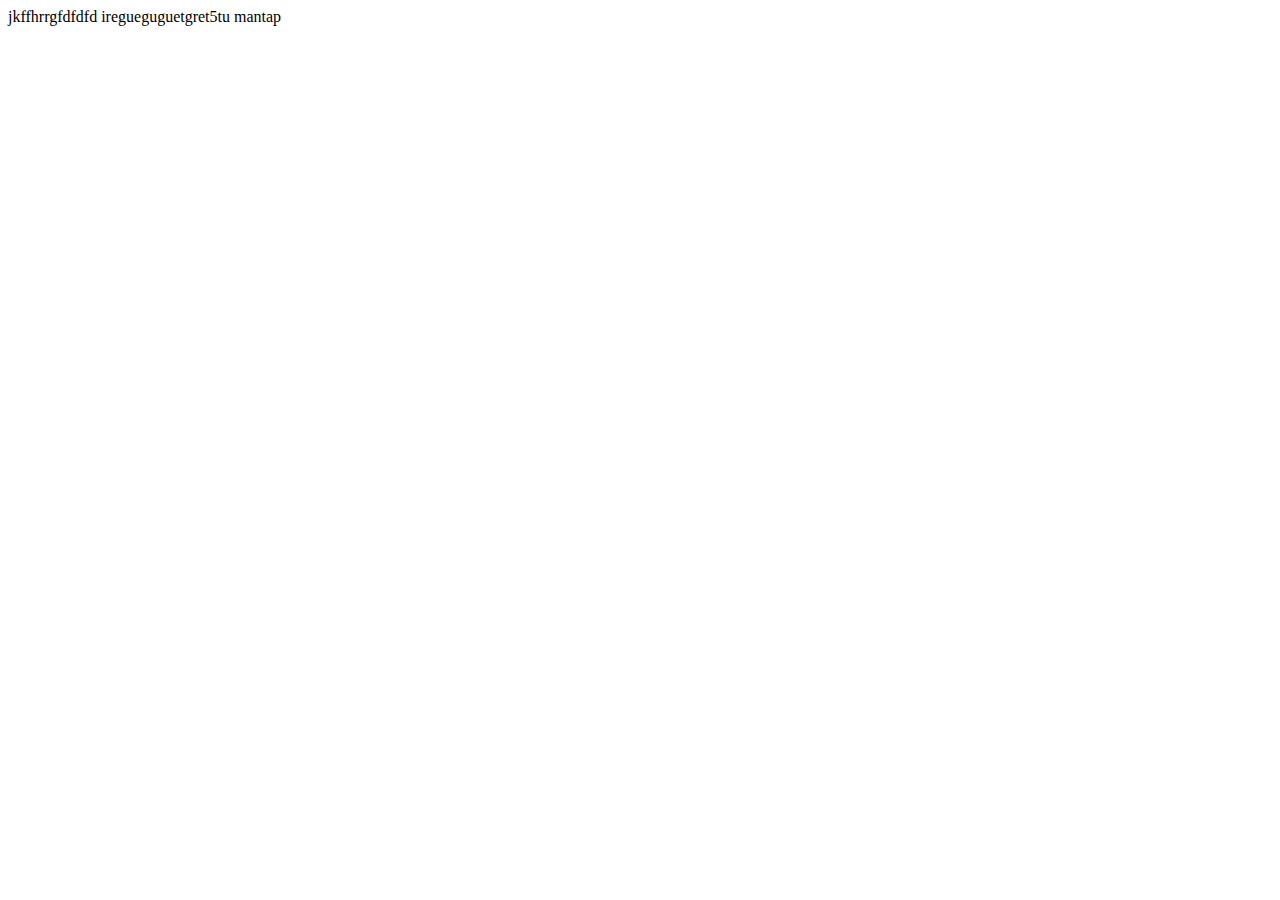
<file: index.html>
<!DOCTYPE html>
<html lang="en">
<head>
    <meta charset="UTF-8">
    <meta name="viewport" content="width=device-width, initial-scale=1.0">
    <title>Document</title>
</head>
<body>
    jkffhrrgfdfdfd
    iregueguguetgret5tu
    mantap
</body>
</html>
</file>
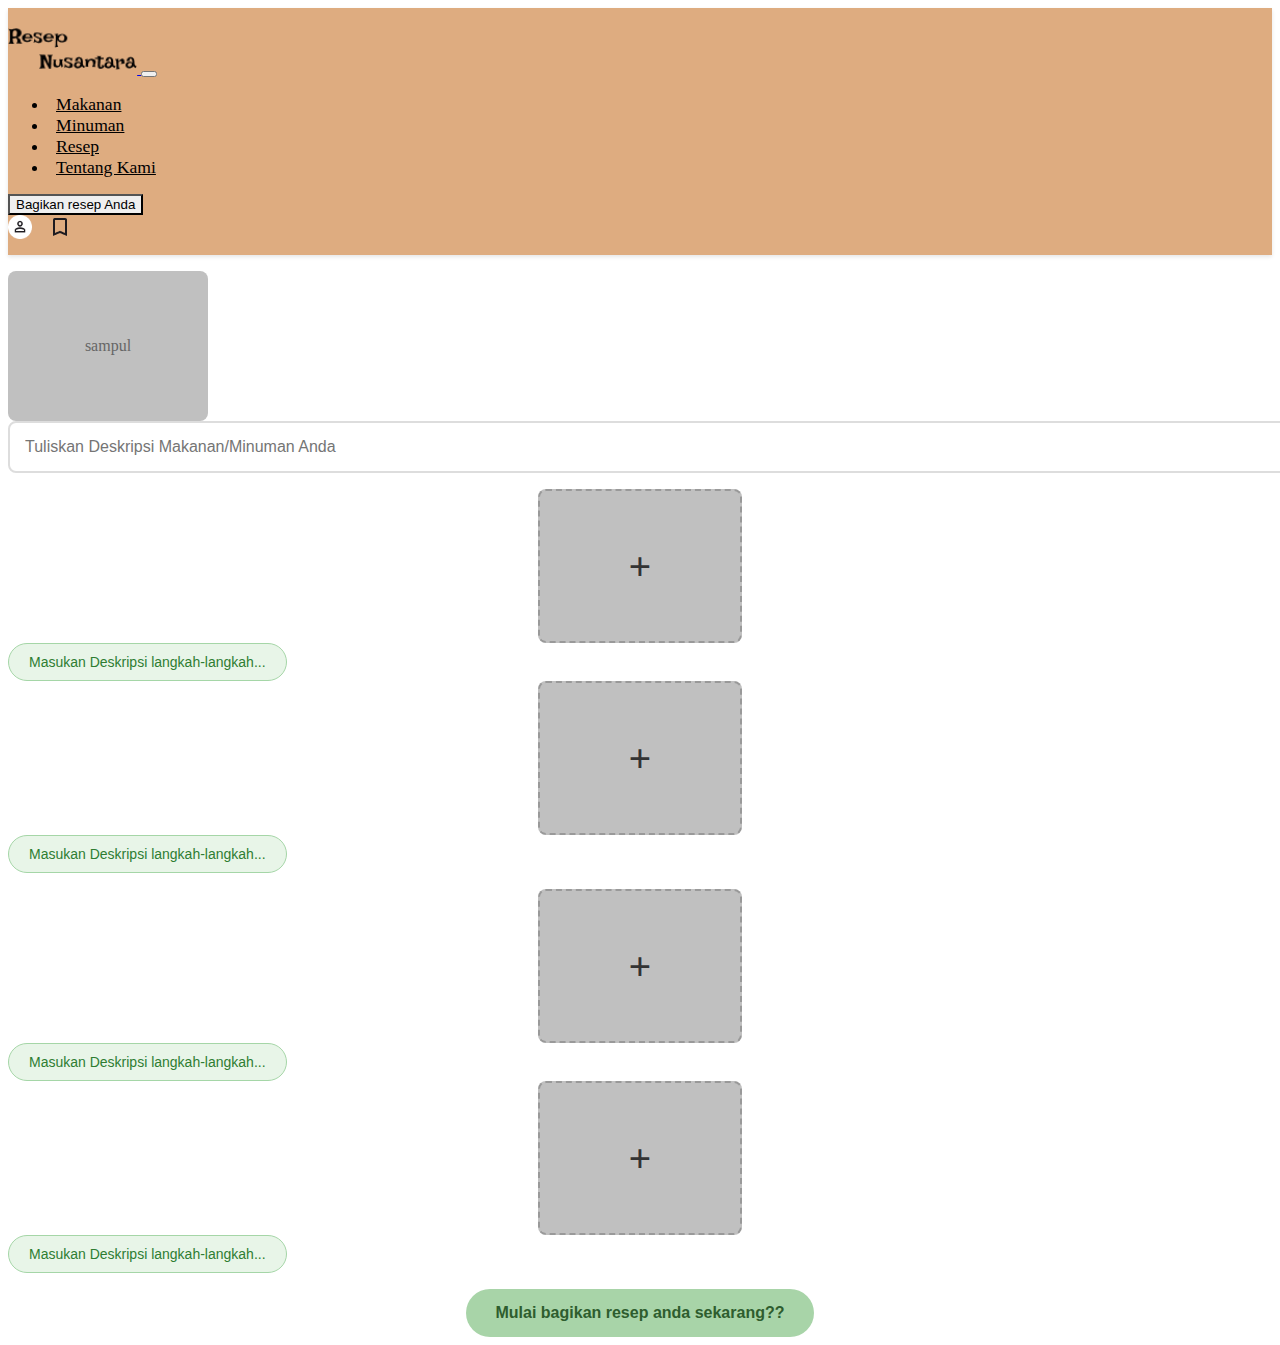
<file: bagiResep.html>
<!DOCTYPE html>
<html lang="en">
<head>
    <meta charset="UTF-8">
    <meta name="viewport" content="width=device-width, initial-scale=1.0">
    <title>Document</title>
    <link rel="stylesheet" href="style.css">
    <link href="https://cdn.jsdelivr.net/npm/bootstrap@5.3.8/dist/css/bootstrap.min.css" rel="stylesheet" integrity="sha384-sRIl4kxILFvY47J16cr9ZwB07vP4J8+LH7qKQnuqkuIAvNWLzeN8tE5YBujZqJLB" crossorigin="anonymous">
</head>
<body>
    <nav class="navbar navbar-expand-lg custom-navbar">
        <div class="container">
            
            <a class="navbar-brand" href="#">
                <img src="img.home/Group 2.png" alt="Recipe Logo">
            </a>
            
            <button class="navbar-toggler" type="button" data-bs-toggle="collapse" data-bs-target="#navbarContent" aria-controls="navbarContent" aria-expanded="false" aria-label="Toggle navigation">
                <span class="navbar-toggler-icon"></span>
            </button>
            
            <div class="collapse navbar-collapse" id="navbarContent">
                <ul class="navbar-nav me-auto mb-2 mb-lg-0">
                    <li class="nav-item">
                        <a class="nav-link" href="#" >Makanan</a>
                    </li>
                    <li class="nav-item">
                        <a class="nav-link" href="resep.html">Minuman</a>
                    </li>
                    <li class="nav-item">
                        <a class="nav-link" href="#">Resep</a>
                    </li>
                    <li class="nav-item">
                        <a class="nav-link" href="#">Tentang Kami</a>
                    </li>
                </ul>
                
                <div class="d-flex align-items-center flex-column flex-lg-row gap-3">
                    
                    <button type="button" class="btn btn-outline-dark btn-share" >
                        Bagikan resep Anda
                    </button>
                    
                    <div class="navbar-icons">
                        <img src="img.home/Group 27.png" alt="Notifications">
                        <img src="img.home/bookmark.png" alt="Bookmarks">
                    </div>
                </div>
            </div>
        </div>
    </nav>

    <!-- <div class="ft">
        <a>+</a>
    </div>

    <div class="gallery">
        <p>
        <textarea name="comment" rows="5" cols="40">1.<br>2.<br>3.<br>4.<br>5.</textarea>
        </p>
    
<div class="gallery-item">
    <a target="_blank" href="img_5terre.jpg"> 
        <img src="img.home/Rectangle 4.png" alt="Cinque Terre" width="600" height="400">
    </a>
</div>
    <div class="gallery-item">
    <a target="_blank" href="img_forest.jpg">
        <img src="img.home/image 6.png" alt="Forest" width="50" height="50">
    </a>
    </div>
    </div> -->

    <div class="container">
        <!-- Header Section -->
         <div class="row" style="margin-top: 1rem;">
            <div class="col-4">
                <div class="sample-image" >
                <span>sampul</span>
            </div>
            </div>

            <div class="col-8">
                 <div class="title-input">
                <input type="text" placeholder="Tuliskan Deskripsi Makanan/Minuman Anda" class="title-field">
            </div>
            </div>
         </div>
        
        <!-- Image Grid Section -->
         <div class="row" style="margin-top: 1rem;">
            <div class="col">
                <div class="image-item">
                    <div class="image-placeholder">
                        <div class="plus-icon">+</div>
                    </div>
                </div>
            </div>
            <div class="col"> 
                <button class="description-btn">Masukan Deskripsi langkah-langkah...</button> 
            </div>

            <div class="col">
                <div class="image-item">
                    <div class="image-placeholder">
                        <div class="plus-icon">+</div>
                    </div>
                </div>
            </div>
            <div class="col"> 
                <button class="description-btn">Masukan Deskripsi langkah-langkah...</button> 
            </div>
         </div>

         <div class="row" style="margin-top: 1rem;">
            <div class="col">
                <div class="image-item">
                    <div class="image-placeholder">
                        <div class="plus-icon">+</div>
                    </div>
                </div>
            </div>
            <div class="col"> 
                <button class="description-btn">Masukan Deskripsi langkah-langkah...</button> 
            </div>

            <div class="col">
                <div class="image-item">
                    <div class="image-placeholder">
                        <div class="plus-icon">+</div>
                    </div>
                </div>
            </div>
            <div class="col"> 
                <button class="description-btn">Masukan Deskripsi langkah-langkah...</button> 
            </div>
         </div>

        <!-- Share Recipe Button -->
        <div class="share-section" style="margin-top: 1rem;">
            <button class="share-btn2">Mulai bagikan resep anda sekarang??</button>
        </div>
    </div>

    <script src="https://cdn.jsdelivr.net/npm/bootstrap@5.3.8/dist/js/bootstrap.bundle.min.js" integrity="sha384-FKyoEForCGlyvwx9Hj09JcYn3nv7wiPVlz7YYwJrWVcXK/BmnVDxM+D2scQbITxI" crossorigin="anonymous"></script>
</body>
</html>
</file>
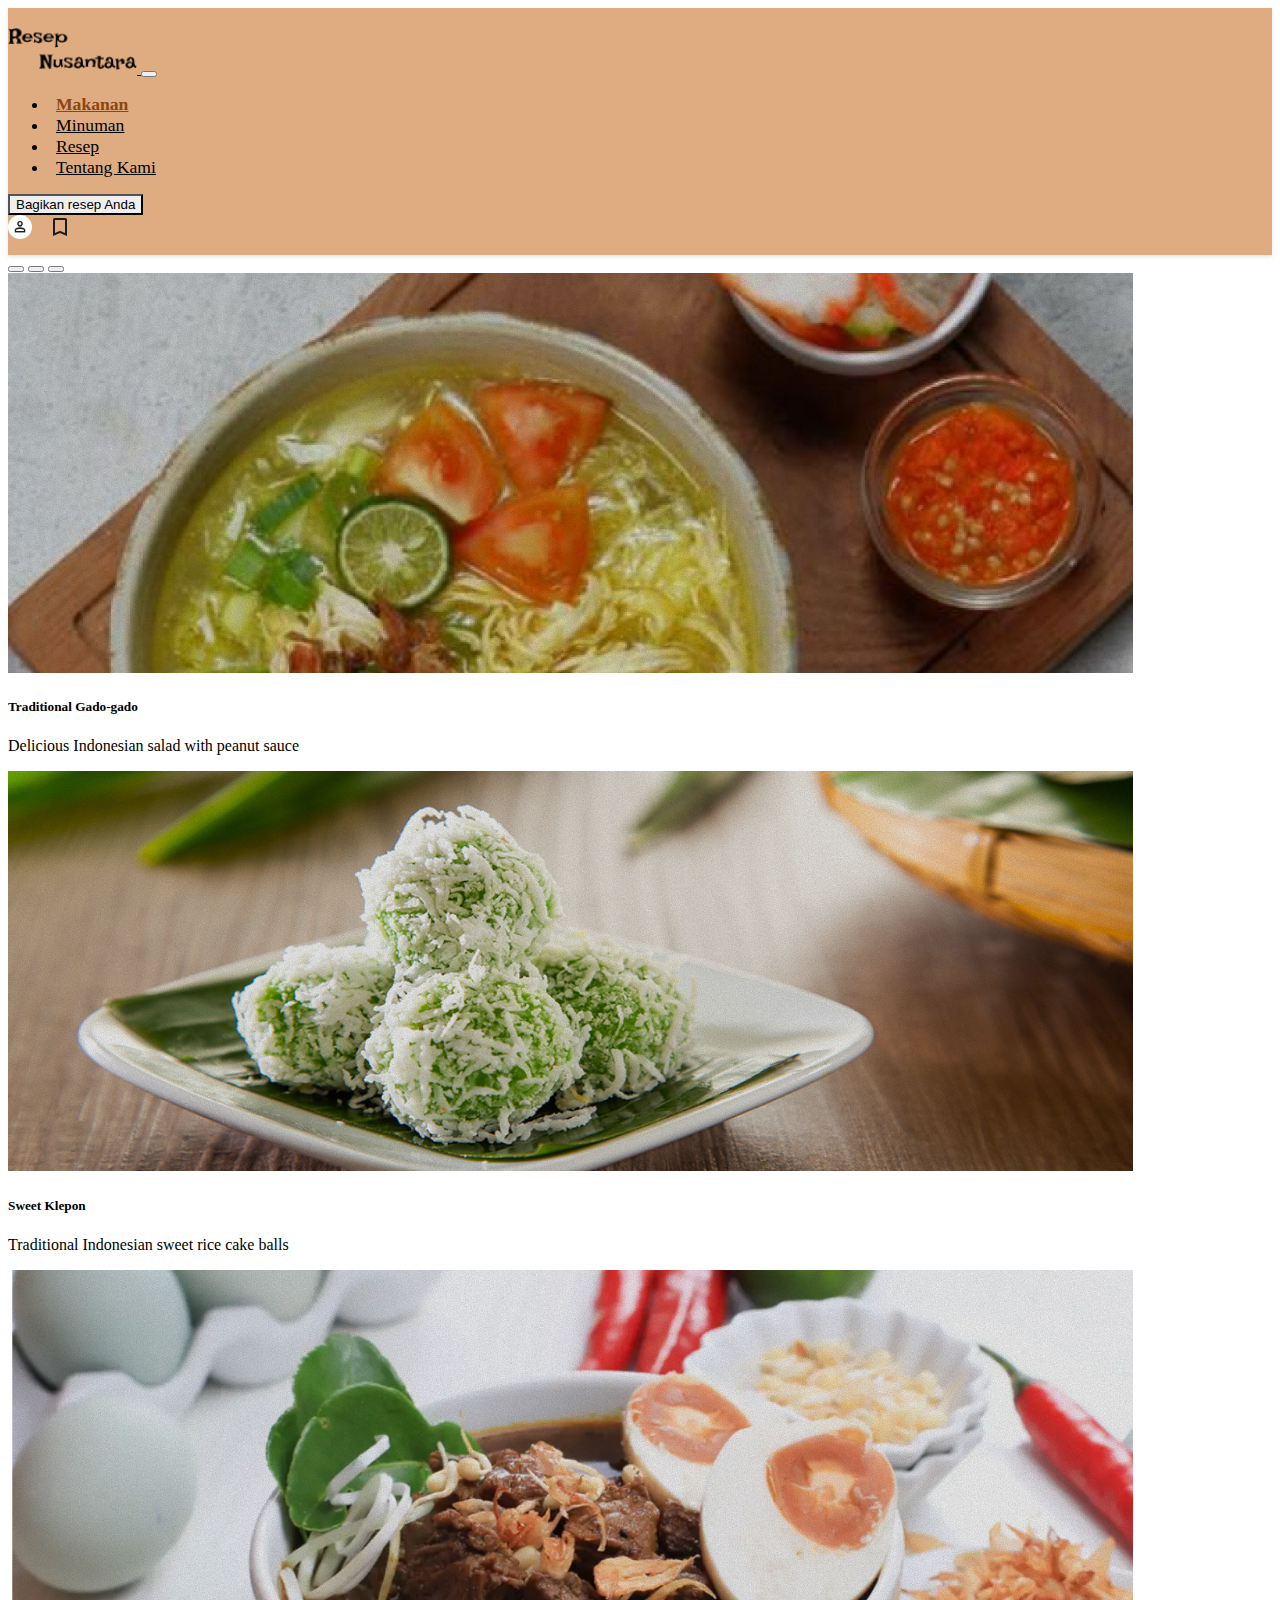
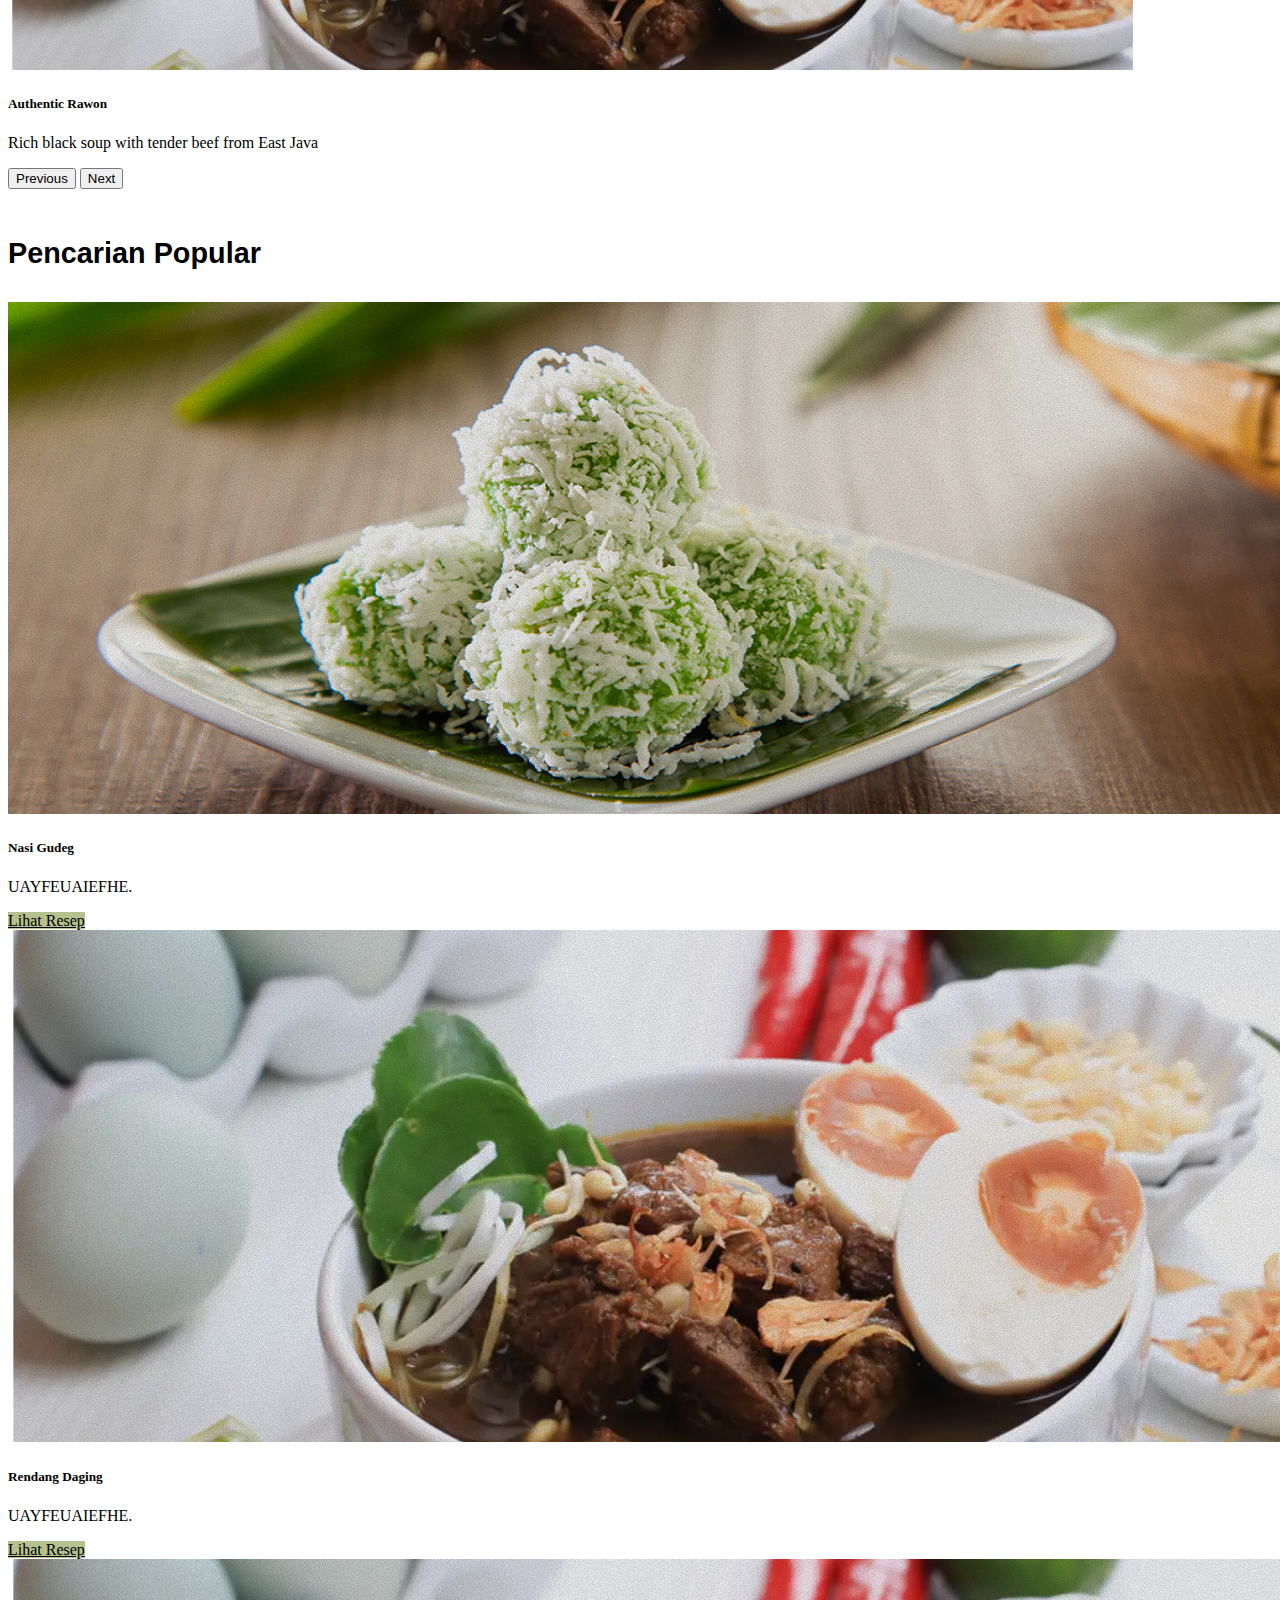
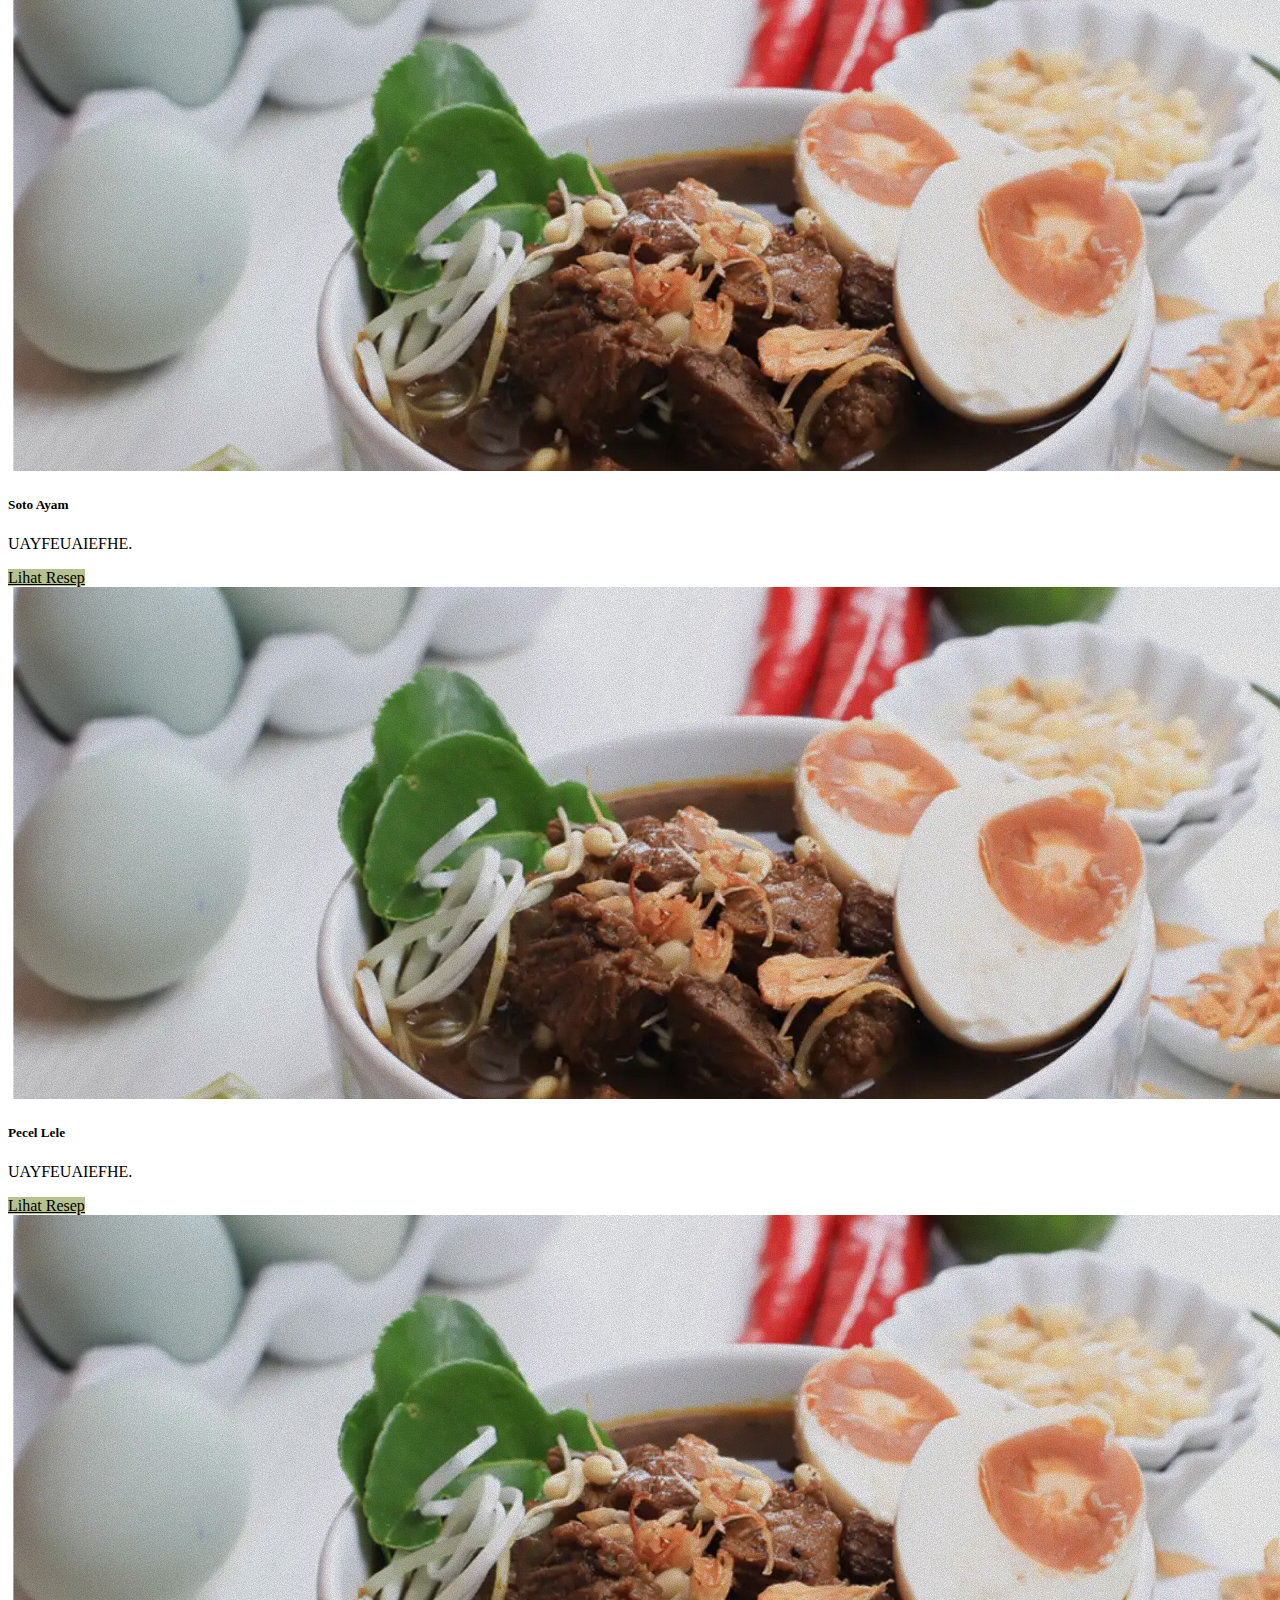
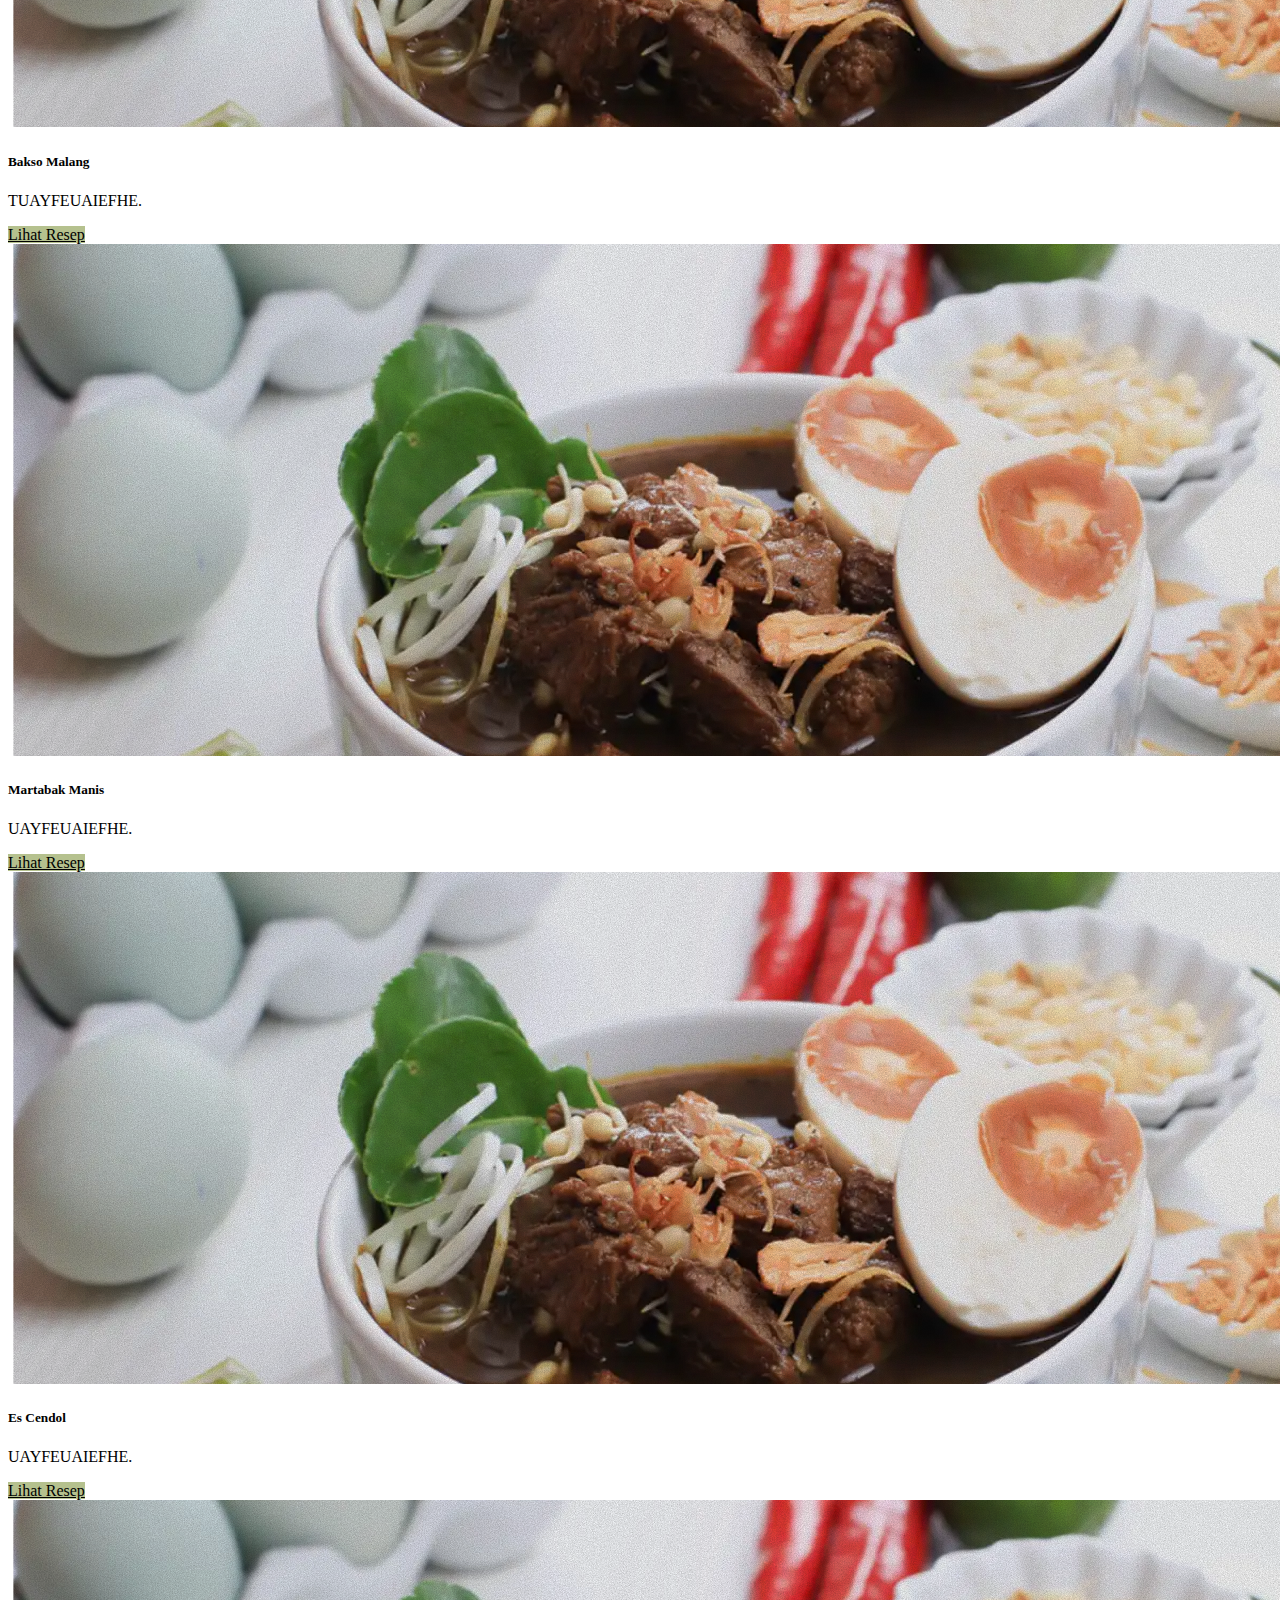
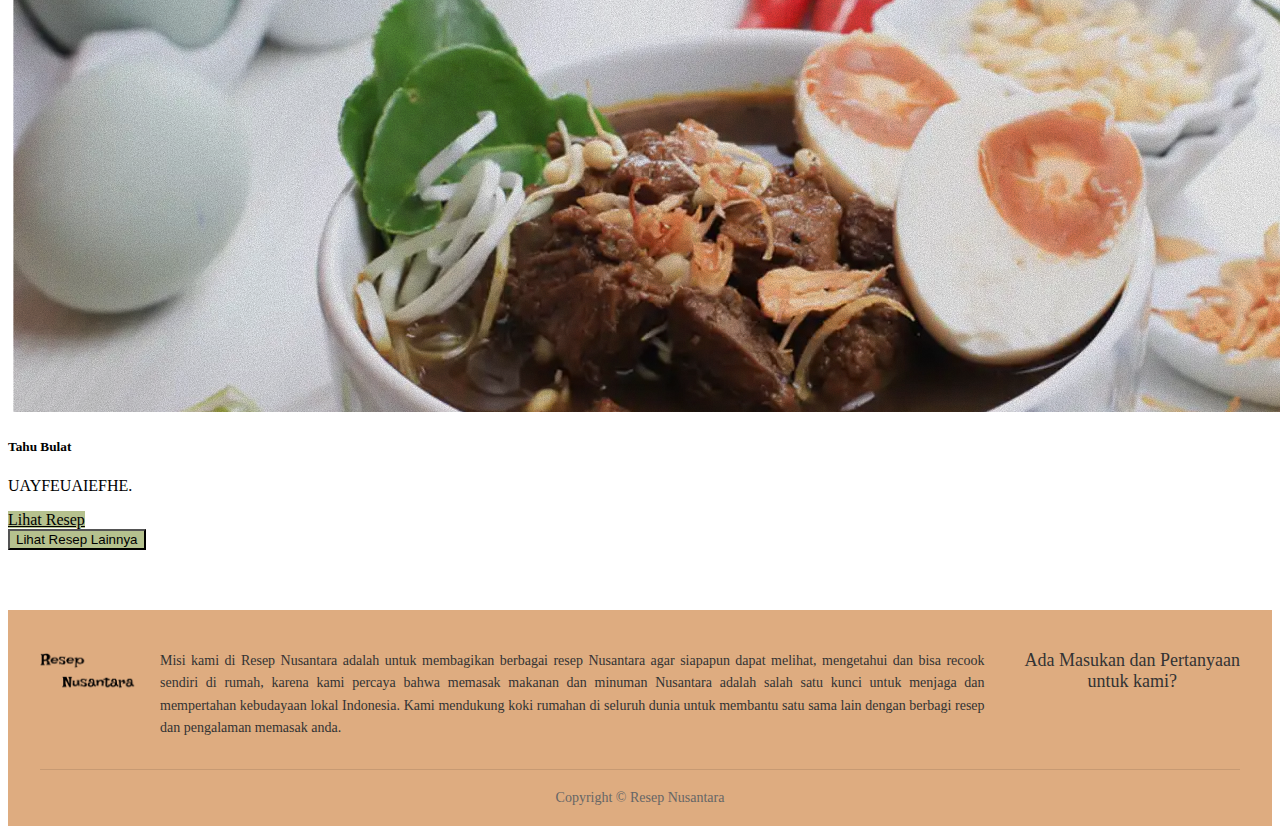
<file: home.html>
<!DOCTYPE html>
<html lang="en">
<head>
    <meta charset="UTF-8">
    <meta name="viewport" content="width=device-width, initial-scale=1.0">
    <title>Document</title>
    <link rel="stylesheet" href="style.css">
    <link href="https://cdn.jsdelivr.net/npm/bootstrap@5.3.8/dist/css/bootstrap.min.css" rel="stylesheet" integrity="sha384-sRIl4kxILFvY47J16cr9ZwB07vP4J8+LH7qKQnuqkuIAvNWLzeN8tE5YBujZqJLB" crossorigin="anonymous">
</head>
<body>

    <nav class="navbar navbar-expand-lg custom-navbar">
        <div class="container">
            
            <a class="navbar-brand" href="#">
                <img src="img.home/Group 2.png" alt="Recipe Logo">
            </a>
            
            <button class="navbar-toggler" type="button" data-bs-toggle="collapse" data-bs-target="#navbarContent" aria-controls="navbarContent" aria-expanded="false" aria-label="Toggle navigation">
                <span class="navbar-toggler-icon"></span>
            </button>
            
            <div class="collapse navbar-collapse" id="navbarContent">
                <ul class="navbar-nav me-auto mb-2 mb-lg-0">
                    <li class="nav-item">
                        <a class="nav-link active" href="#" aria-current="page">Makanan</a>
                    </li>
                    <li class="nav-item">
                        <a class="nav-link" href="resep.html">Minuman</a>
                    </li>
                    <li class="nav-item">
                        <a class="nav-link" href="#">Resep</a>
                    </li>
                    <li class="nav-item">
                        <a class="nav-link" href="#">Tentang Kami</a>
                    </li>
                </ul>
                
                <div class="d-flex align-items-center flex-column flex-lg-row gap-3">
                    
                    <button type="button" class="btn btn-outline-dark btn-share" href="bagiResep.html">
                        Bagikan resep Anda
                    </button>
                    
                    <div class="navbar-icons">
                        <img src="img.home/Group 27.png" alt="Notifications">
                        <img src="img.home/bookmark.png" alt="Bookmarks">
                    </div>
                </div>
            </div>
        </div>
    </nav>

    <div id="recipeCarousel" class="carousel slide" data-bs-ride="carousel">
        <div class="carousel-indicators">
            <button type="button" data-bs-target="#recipeCarousel" data-bs-slide-to="0" class="active" aria-current="true" aria-label="Slide 1"></button>
            <button type="button" data-bs-target="#recipeCarousel" data-bs-slide-to="1" aria-label="Slide 2"></button>
            <button type="button" data-bs-target="#recipeCarousel" data-bs-slide-to="2" aria-label="Slide 3"></button>
        </div>
        <div class="carousel-inner">
            <div class="carousel-item active">
                <img src="img.home/gadoo.png" class="d-block w-100" alt="Gado-gado">
                <div class="carousel-caption d-none d-md-block">
                    <h5>Traditional Gado-gado</h5>
                    <p>Delicious Indonesian salad with peanut sauce</p>
                </div>
            </div>
            <div class="carousel-item">
                <img src="img.home/klepon.png" class="d-block w-100" alt="Klepon">
                <div class="carousel-caption d-none d-md-block">
                    <h5>Sweet Klepon</h5>
                    <p>Traditional Indonesian sweet rice cake balls</p>
                </div>
            </div>
            <div class="carousel-item">
                <img src="img.home/rawon.png" class="d-block w-100" alt="Rawon">
                <div class="carousel-caption d-none d-md-block">
                    <h5>Authentic Rawon</h5>
                    <p>Rich black soup with tender beef from East Java</p>
                </div>
            </div>
        </div>
        <button class="carousel-control-prev" type="button" data-bs-target="#recipeCarousel" data-bs-slide="prev">
            <span class="carousel-control-prev-icon" aria-hidden="true"></span>
            <span class="visually-hidden">Previous</span>
        </button>
        <button class="carousel-control-next" type="button" data-bs-target="#recipeCarousel" data-bs-slide="next">
            <span class="carousel-control-next-icon" aria-hidden="true"></span>
            <span class="visually-hidden">Next</span>
        </button>
    </div>
    
    <div class="container">
        <h2 class="popular-search-title">Pencarian Popular</h2>
        
        <div class="row g-4 mb-4">
            <div class="col-lg-3 col-md-6">
                <div class="card recipe-card">
                    <img src="img.home/klepon.png" class="card-img-top" alt="Recipe 1">
                    <div class="card-body">
                        <h5 class="card-title">Nasi Gudeg</h5>
                        <p class="card-text">UAYFEUAIEFHE.</p>
                        <a href="#" class="btn"style="background-color: #B5C18E; color: #000000;">Lihat Resep</a>
                    </div>
                </div>
            </div>
            <div class="col-lg-3 col-md-6">
                <div class="card recipe-card">
                    <img src="img.home/rawon.png" class="card-img-top" alt="Recipe 2">
                    <div class="card-body">
                        <h5 class="card-title">Rendang Daging</h5>
                        <p class="card-text">UAYFEUAIEFHE.</p>
                        <a href="#" class="btn" style="background-color: #B5C18E; color: #000000;">Lihat Resep</a>
                    </div>
                </div>
            </div>
            <div class="col-lg-3 col-md-6">
                <div class="card recipe-card">
                    <img src="img.home/rawon.png" class="card-img-top" alt="Recipe 3">
                    <div class="card-body">
                        <h5 class="card-title">Soto Ayam</h5>
                        <p class="card-text">UAYFEUAIEFHE.</p>
                        <a href="#" class="btn" style="background-color: #B5C18E; color: #000000;">Lihat Resep</a>
                    </div>
                </div>
            </div>
            <div class="col-lg-3 col-md-6">
                <div class="card recipe-card">
                    <img src="img.home/rawon.png" class="card-img-top" alt="Recipe 4">
                    <div class="card-body">
                        <h5 class="card-title">Pecel Lele</h5>
                        <p class="card-text">UAYFEUAIEFHE.</p>
                        <a href="#" class="btn" style="background-color: #B5C18E; color: #000000;">Lihat Resep</a>
                    </div>
                </div>
            </div>
        </div>

        <div class="row g-4 mb-4">
            <div class="col-lg-3 col-md-6">
                <div class="card recipe-card">
                    <img src="img.home/rawon.png" class="card-img-top" alt="Recipe 5">
                    <div class="card-body">
                        <h5 class="card-title">Bakso Malang</h5>
                        <p class="card-text">TUAYFEUAIEFHE.</p>
                        <a href="#" class="btn" style="background-color: #B5C18E; color: #000000;">Lihat Resep</a>
                    </div>
                </div>
            </div>
            <div class="col-lg-3 col-md-6">
                <div class="card recipe-card">
                    <img src="img.home/rawon.png" class="card-img-top" alt="Recipe 6">
                    <div class="card-body">
                        <h5 class="card-title">Martabak Manis</h5>
                        <p class="card-text">UAYFEUAIEFHE.</p>
                        <a href="#" class="btn" style="background-color: #B5C18E; color: #000000;">Lihat Resep</a>
                    </div>
                </div>
            </div>
            <div class="col-lg-3 col-md-6">
                <div class="card recipe-card">
                    <img src="img.home/rawon.png" class="card-img-top" alt="Recipe 7">
                    <div class="card-body">
                        <h5 class="card-title">Es Cendol</h5>
                        <p class="card-text">UAYFEUAIEFHE.</p>
                        <a href="#" class="btn" style="background-color: #B5C18E; color: #000000;">Lihat Resep</a>
                    </div>
                </div>
            </div>
            <div class="col-lg-3 col-md-6">
                <div class="card recipe-card">
                    <img src="img.home/rawon.png" class="card-img-top" alt="Recipe 8">
                    <div class="card-body">
                        <h5 class="card-title">Tahu Bulat</h5>
                        <p class="card-text">UAYFEUAIEFHE.</p>
                        <a href="#" class="btn " style="background-color: #B5C18E; color: #000000;">Lihat Resep</a>
                    </div>
                </div>
            </div>
        </div>


        <div class="text-center my-5">
            <button type="button" class="btn btn-lg" style="background-color: #B5C18E; color: #000000;">Lihat Resep Lainnya</button>
        </div>
    </div>


    <footer>
    <div class="footer-container">
        <div class="footer-main">
            <div class="footer-left">
                <div class="footer-logo">
                    <img src="img.home/Group 3.png" alt="logo">
                </div>
                <div class="footer-text">
                    <p>
                        Misi kami di Resep Nusantara adalah untuk membagikan berbagai resep Nusantara agar siapapun dapat melihat, mengetahui dan bisa recook sendiri di rumah, karena kami percaya bahwa memasak makanan dan minuman Nusantara adalah salah satu kunci untuk menjaga dan mempertahan kebudayaan lokal Indonesia. Kami mendukung koki rumahan di seluruh dunia untuk membantu satu sama lain dengan berbagi resep dan pengalaman memasak anda.
                    </p>
                </div>
            </div>
            
            <div class="footer-right">
                Ada Masukan dan Pertanyaan<br>untuk kami?
            </div>
        </div>
        
        <div class="footer-copyright">
            Copyright © Resep Nusantara
        </div>
    </div>
</footer>

    <!-- <footer>
        <div class="tx">
            <img src="img.home/Group 3.png" alt="logo">
            <p >        
                Misi kami di Resep Nusantara adalah untuk membagikan berbagai resep Nusantara agar siapapun dapat melihat, mengetahui dan bisa recook sendiri di rumah, karena kami percaya bahwa memasak makanan dan minuman Nusantara adalah salah satu  kunci untuk menjaga dan mempertahan kebudayaan lokal Indonesia. Kami mendukung koki rumahan di seluruh dunia untuk membantu satu sama lain dengan berbagi resep dan pengalaman memasak anda.
            </p>
        </div>  
        
        <div class="faq">
            Ada Masukan dan Peretanyaan <br> untuk kami?
            <img src="hfyfj" alt="">
        </div>
        <p style="text-align: center;"> copyright@Resep Nusantara </p>
    </footer> -->
    <script src="https://cdn.jsdelivr.net/npm/bootstrap@5.3.8/dist/js/bootstrap.bundle.min.js" integrity="sha384-FKyoEForCGlyvwx9Hj09JcYn3nv7wiPVlz7YYwJrWVcXK/BmnVDxM+D2scQbITxI" crossorigin="anonymous"></script>
</body>
</html>
</file>
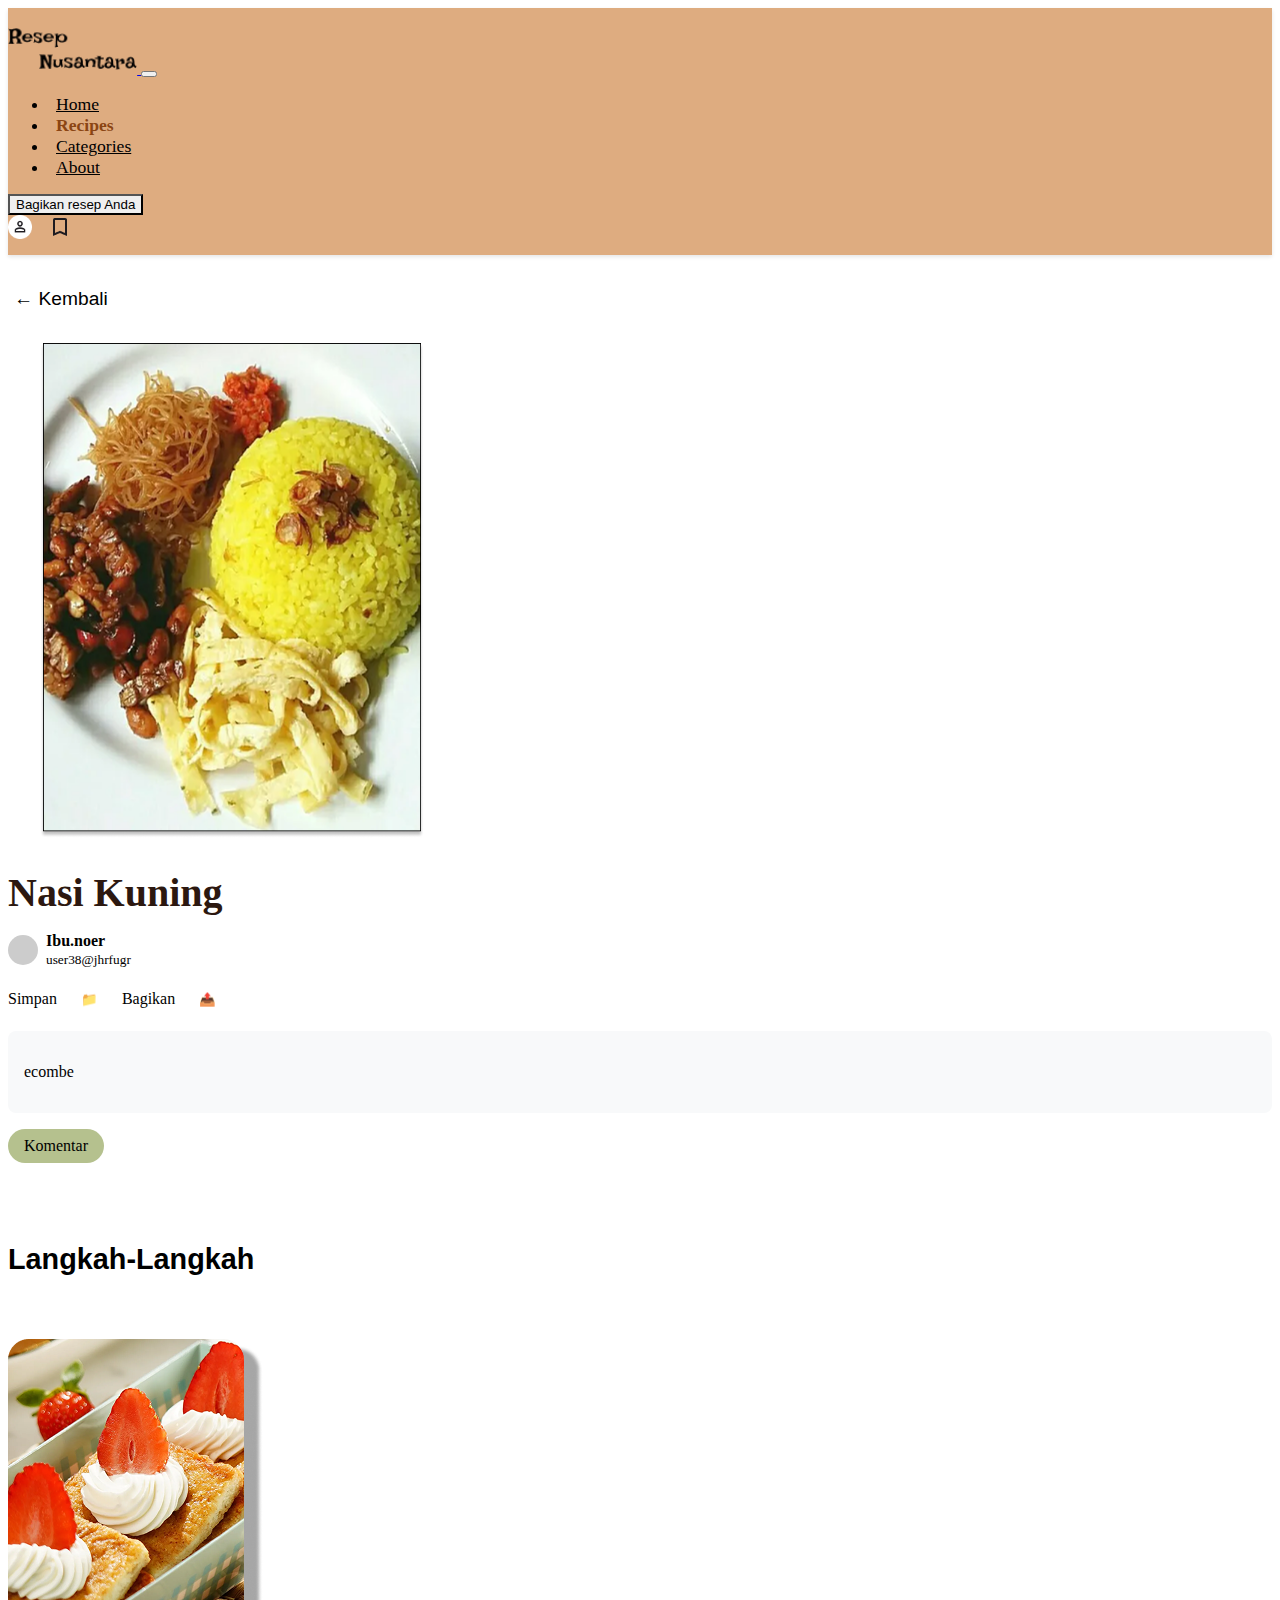
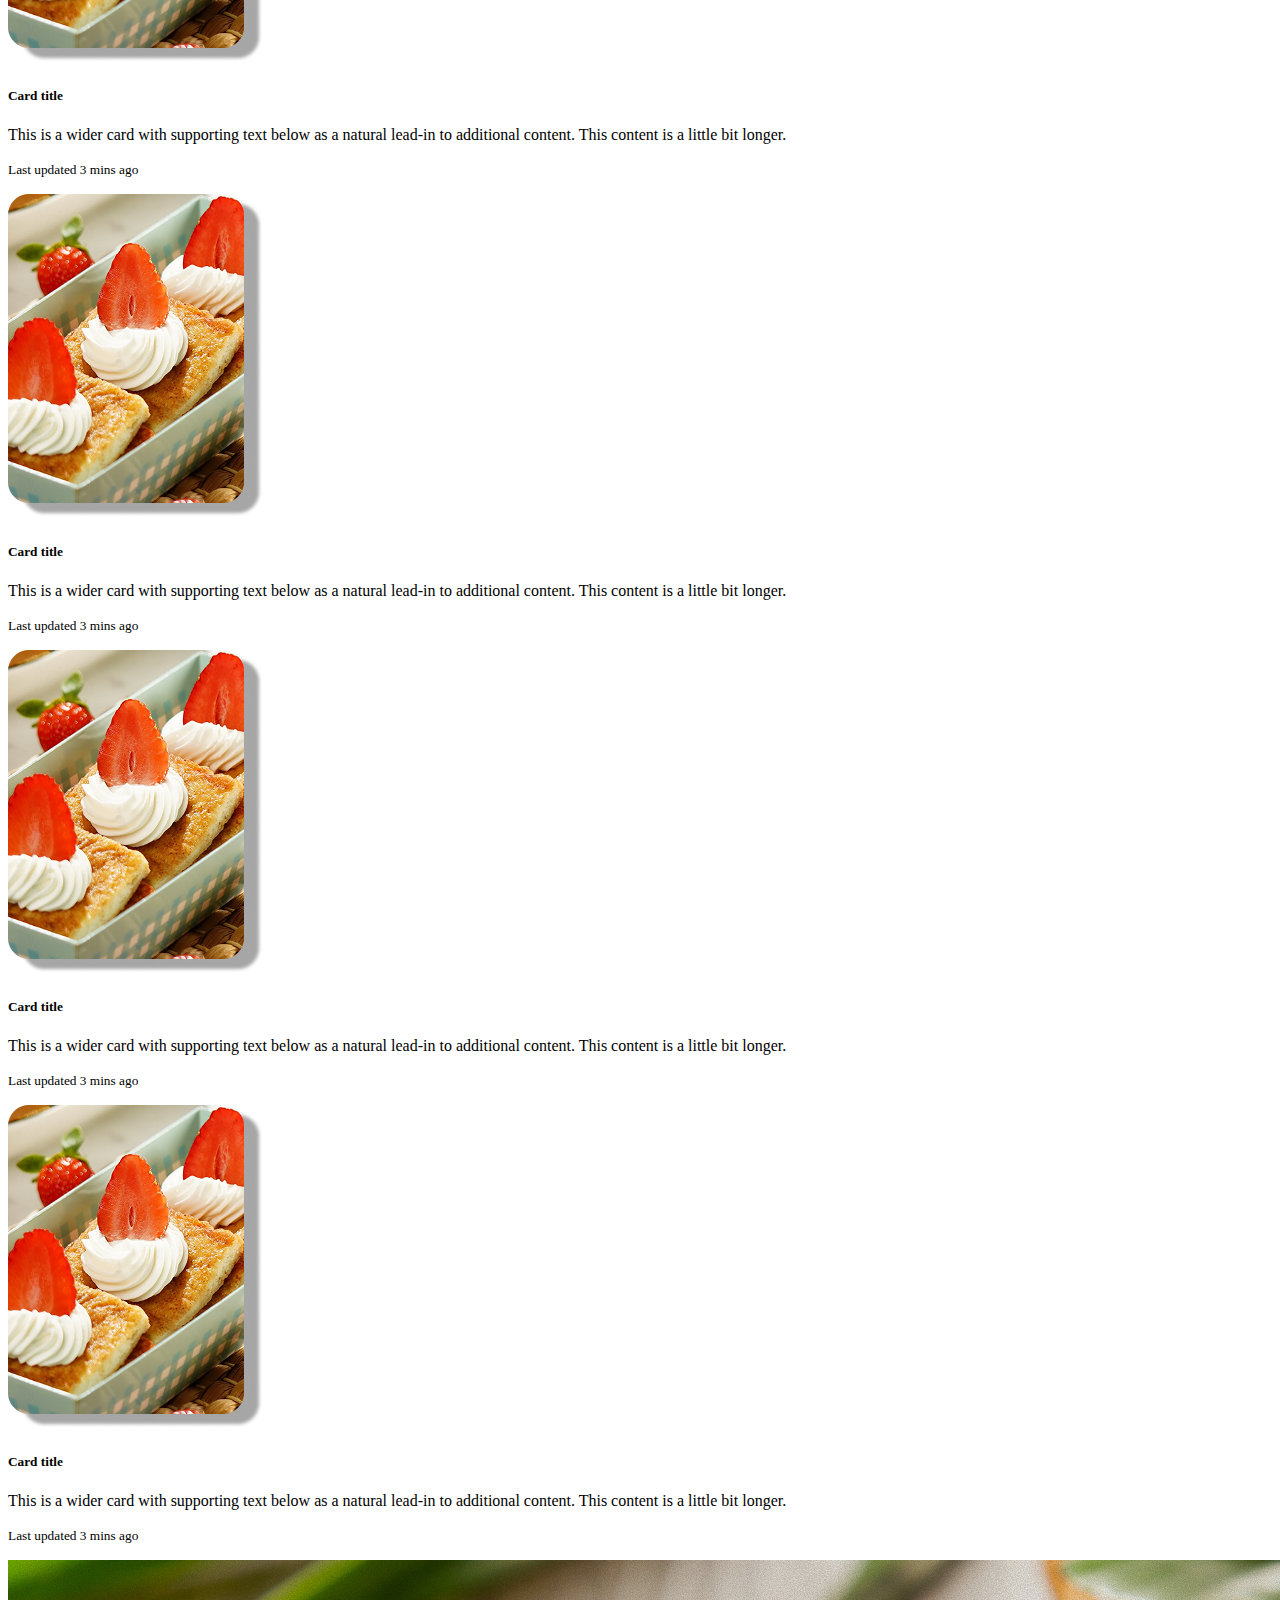
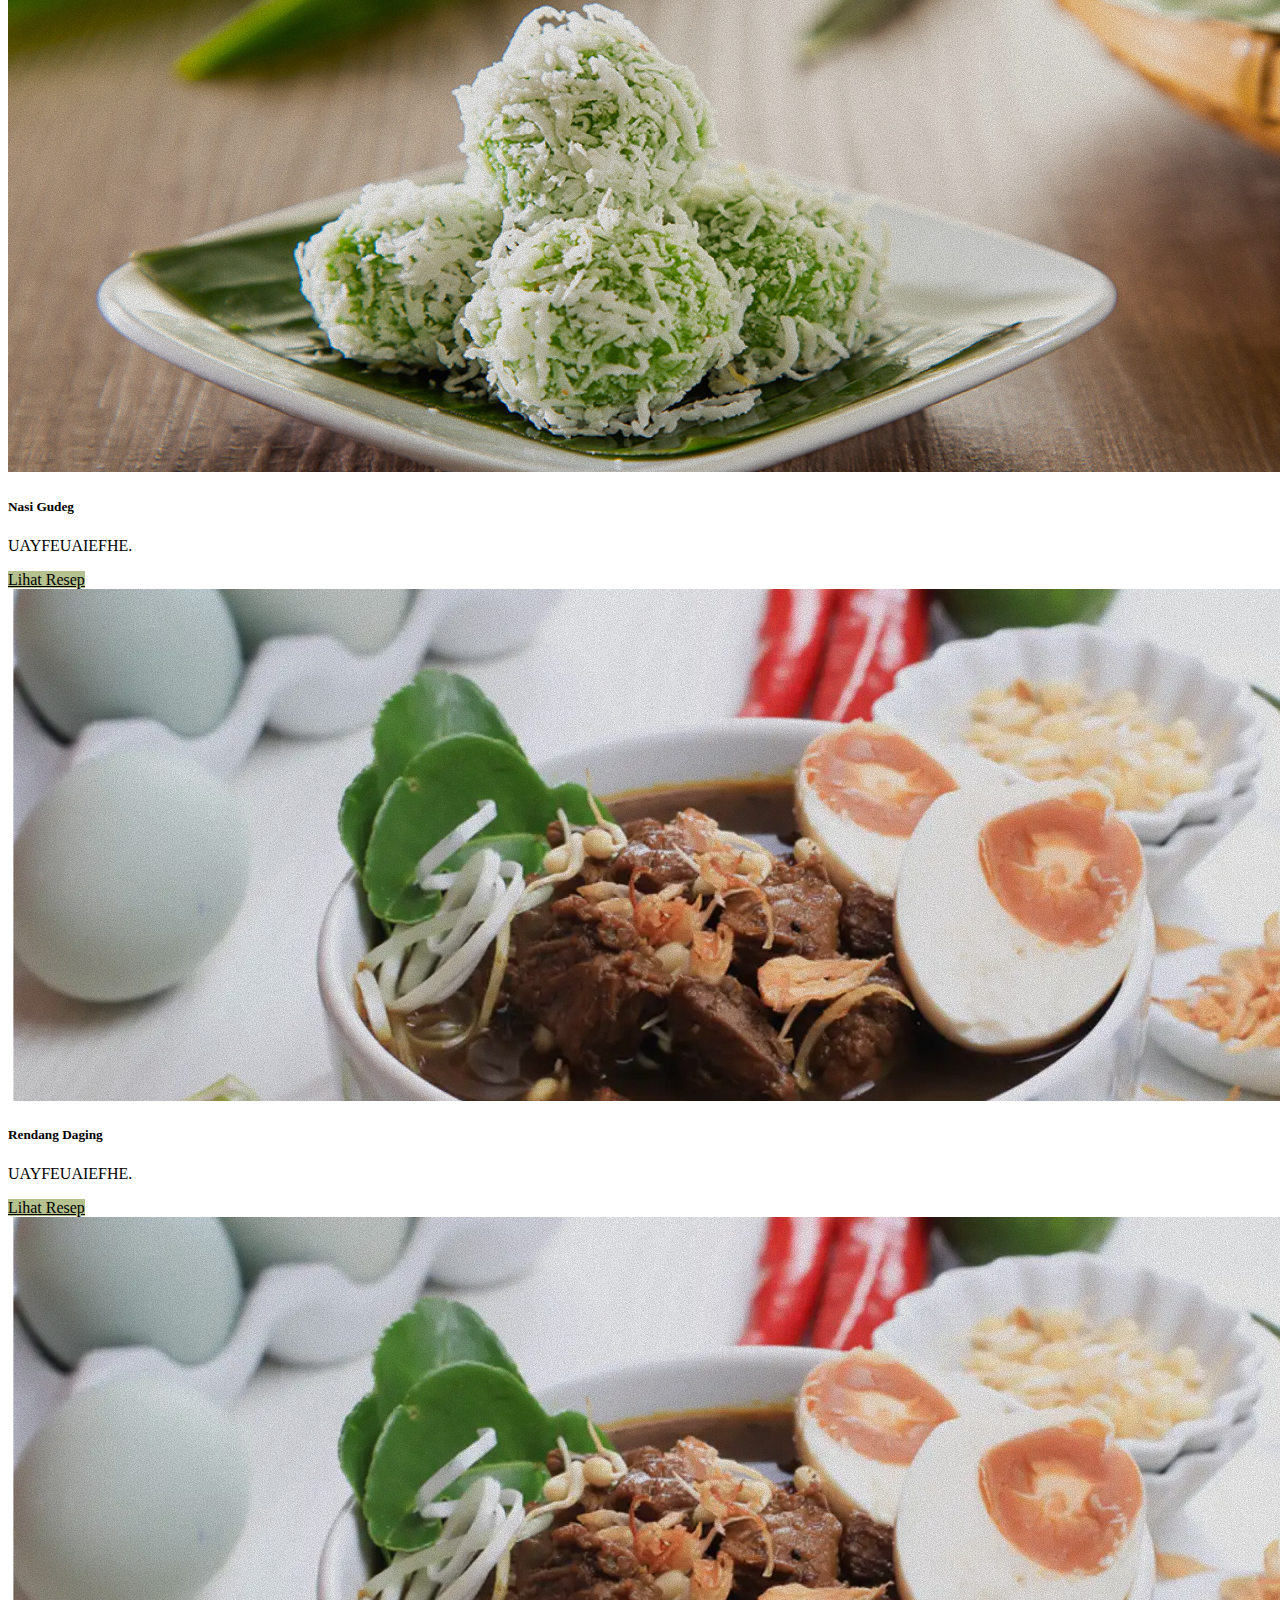
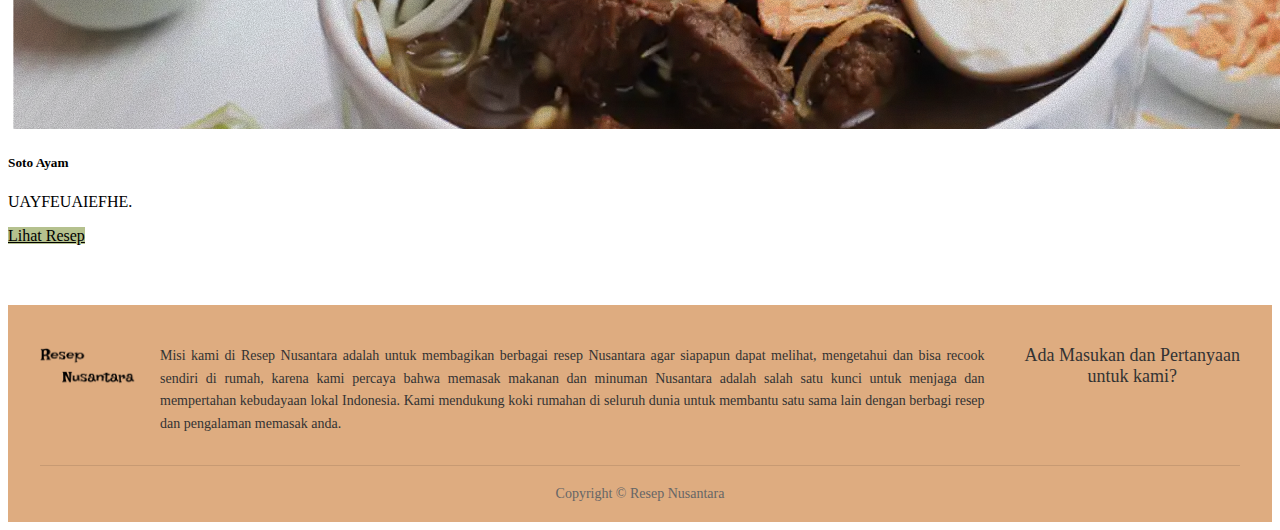
<file: resep.html>
<!DOCTYPE html>
<html lang="en">
<head>
    <meta charset="UTF-8">
    <meta name="viewport" content="width=device-width, initial-scale=1.0">
    <title>Bagikan resep</title>
    <link href="https://cdn.jsdelivr.net/npm/bootstrap@5.3.8/dist/css/bootstrap.min.css" rel="stylesheet" integrity="sha384-sRIl4kxILFvY47J16cr9ZwB07vP4J8+LH7qKQnuqkuIAvNWLzeN8tE5YBujZqJLB" crossorigin="anonymous">
    <link rel="stylesheet" href="style.css">
</head>
<body>
        <nav class="navbar navbar-expand-lg custom-navbar">
        <div class="container">
            
            <a class="navbar-brand" href="#">
                <img src="img.home/Group 2.png" alt="Recipe Logo">
            </a>
            
            <button class="navbar-toggler" type="button" data-bs-toggle="collapse" data-bs-target="#navbarContent" aria-controls="navbarContent" aria-expanded="false" aria-label="Toggle navigation">
                <span class="navbar-toggler-icon"></span>
            </button>
            
            <div class="collapse navbar-collapse" id="navbarContent">
                <ul class="navbar-nav me-auto mb-2 mb-lg-0">
                    <li class="nav-item">
                        <a class="nav-link" href="home.html" >Home</a>
                    </li>
                    <li class="nav-item">
                        <a class="nav-link active" aria-current="page">Recipes</a>
                    </li>
                    <li class="nav-item">
                        <a class="nav-link" href="#">Categories</a>
                    </li>
                    <li class="nav-item">
                        <a class="nav-link" href="#">About</a>
                    </li>
                </ul>
                
                <div class="d-flex align-items-center flex-column flex-lg-row gap-3">
                    
                    <button type="button" class="btn btn-outline-dark btn-share">
                        Bagikan resep Anda
                    </button>
                    
                    <div class="navbar-icons">
                        <img src="img.home/Group 27.png" alt="Notifications">
                        <img src="img.home/bookmark.png" alt="Bookmarks">
                    </div>
                </div>
            </div>
        </div>
    </nav>

    <!-- Back Button -->
        <button class="back-button" onclick="history.back()">
            ← Kembali
        </button>
        <div class="container">
        <div class="row">
            <div class="col">
                <img src="img.home/to resep.png" class="img-fluid2" alt="..." >
            </div>
            <div class="col">
                 <div class="recipe-info">
                <h1 class="recipe-title">Nasi Kuning</h1>
                
                <div class="recipe-author">
                    <div style="width: 30px; height: 30px; background-color: #ccc; border-radius: 50%;"></div>
                    <div>
                        <strong>Ibu.noer</strong><br>
                        <small>user38@jhrfugr</small>
                    </div>
                </div>

                <div class="recipe-actions">
                    <span>Simpan</span>
                    <button class="action-button">📁</button>
                    <span>Bagikan</span>
                    <button class="action-button">📤</button>
                </div>

                <div class="recipe-description">
                    <p>ecombe</p>
                </div>

                <div class="comment-section">
                    <span> Komentar</span>
                    <!-- <button style="background: none; border: none; margin-left: auto;">▶</button> -->
                </div>
            </div>
        </div>
            </div>
        </div>
    </div>
       

    <div class="container">
        <h2 class="popular-search-title">Langkah-Langkah</h2>
    <div class="row" style="position: relative; margin-top: 5%;">
        <div class="col-6">
            <div class="card mb-3" style="max-width: auto;">
                <div class="row g-0">
                    <div class="col-md-4">
                        <img src="img.home/Rectangle 4.png" class="img-fluid rounded-start" alt="...">
                    </div>
                    <div class="col-md-8">
                        <div class="card-body">
                            <h5 class="card-title">Card title</h5>
                            <p class="card-text">This is a wider card with supporting text below as a natural lead-in to additional content. This content is a little bit longer.</p>
                            <p class="card-text"><small class="text-body-secondary">Last updated 3 mins ago</small></p>
                        </div>
                    </div>
                </div>
            </div>
        </div>
        <div class="col-6">
            <div class="card mb-3" style="max-width: auto;">
                <div class="row g-0">
                    <div class="col-md-4">
                        <img src="img.home/Rectangle 4.png" class="img-fluid rounded-start" alt="...">
                    </div>
                    <div class="col-md-8">
                        <div class="card-body">
                            <h5 class="card-title">Card title</h5>
                            <p class="card-text">This is a wider card with supporting text below as a natural lead-in to additional content. This content is a little bit longer.</p>
                            <p class="card-text"><small class="text-body-secondary">Last updated 3 mins ago</small></p>
                        </div>
                    </div>
                </div>
            </div>
        </div>
    </div>

    
    <div class="row g-4 mb-4">
        <div class="col-6">
            <div class="card mb-3" style="max-width: auto;">
                <div class="row g-0">
                    <div class="col-md-4">
                        <img src="img.home/Rectangle 4.png" class="img-fluid rounded-start" alt="...">
                    </div>
                    <div class="col-md-8">
                        <div class="card-body">
                            <h5 class="card-title">Card title</h5>
                            <p class="card-text">This is a wider card with supporting text below as a natural lead-in to additional content. This content is a little bit longer.</p>
                            <p class="card-text"><small class="text-body-secondary">Last updated 3 mins ago</small></p>
                        </div>
                    </div>
                </div>
            </div>
        </div>
        <div class="col-6">
            <div class="card mb-3" style="max-width: auto;">
                <div class="row g-0">
                    <div class="col-md-4">
                        <img src="img.home/Rectangle 4.png" class="img-fluid rounded-start" alt="...">
                    </div>
                    <div class="col-md-8">
                        <div class="card-body">
                            <h5 class="card-title">Card title</h5>
                            <p class="card-text">This is a wider card with supporting text below as a natural lead-in to additional content. This content is a little bit longer.</p>
                            <p class="card-text"><small class="text-body-secondary">Last updated 3 mins ago</small></p>
                        </div>
                    </div>
                </div>
            </div>
        </div>
    </div>
    </div>
    
    <div class="container">
        <div class="row g-4 mb-4">
            <div class="col-lg-4 col-md-6">
                <div class="card recipe-card">
                    <img src="img.home/klepon.png" class="card-img-top" alt="Recipe 1" >
                    <div class="card-body">
                        <h5 class="card-title">Nasi Gudeg</h5>
                        <p class="card-text">UAYFEUAIEFHE.</p>
                        <a href="#" class="btn"style="background-color: #B5C18E; color: #000000;">Lihat Resep</a>
                    </div>
                </div>
            </div>
            <div class="col-lg-4 col-md-6">
                <div class="card recipe-card">
                    <img src="img.home/rawon.png" class="card-img-top" alt="Recipe 2">
                    <div class="card-body">
                        <h5 class="card-title">Rendang Daging</h5>
                        <p class="card-text">UAYFEUAIEFHE.</p>
                        <a href="#" class="btn" style="background-color: #B5C18E; color: #000000;">Lihat Resep</a>
                    </div>
                </div>
            </div>
            <div class="col-lg-4 col-md-6">
                <div class="card recipe-card">
                    <img src="img.home/rawon.png" class="card-img-top" alt="Recipe 3">
                    <div class="card-body">
                        <h5 class="card-title">Soto Ayam</h5>
                        <p class="card-text">UAYFEUAIEFHE.</p>
                        <a href="#" class="btn" style="background-color: #B5C18E; color: #000000;">Lihat Resep</a>
                    </div>
                </div>
            </div>
        </div>
    </div>

    <footer>
        <div class="footer-container">
            <div class="footer-main">
                <div class="footer-left">
                    <div class="footer-logo">
                        <img src="img.home/Group 3.png" alt="logo">
                    </div>
                    <div class="footer-text">
                        <p>
                            Misi kami di Resep Nusantara adalah untuk membagikan berbagai resep Nusantara agar siapapun dapat melihat, mengetahui dan bisa recook sendiri di rumah, karena kami percaya bahwa memasak makanan dan minuman Nusantara adalah salah satu kunci untuk menjaga dan mempertahan kebudayaan lokal Indonesia. Kami mendukung koki rumahan di seluruh dunia untuk membantu satu sama lain dengan berbagi resep dan pengalaman memasak anda.
                        </p>
                    </div>
                </div>
                
                <div class="footer-right">
                    Ada Masukan dan Pertanyaan<br>untuk kami?
                </div>
            </div>
            
            <div class="footer-copyright">
                Copyright © Resep Nusantara
            </div>
        </div>
    </footer>

    <script src="https://cdn.jsdelivr.net/npm/bootstrap@5.3.8/dist/js/bootstrap.bundle.min.js" integrity="sha384-FKyoEForCGlyvwx9Hj09JcYn3nv7wiPVlz7YYwJrWVcXK/BmnVDxM+D2scQbITxI" crossorigin="anonymous"></script>
</body>
</html>
</file>
<file: style.css>
.custom-navbar {
            background-color: #DEAC80;
            padding: 1rem 0;
            box-shadow: 0 2px 4px rgba(0,0,0,0.1);
        }
        
        .navbar-brand img {
            height: 50px;
            width: auto;
        }
        
        .navbar-nav .nav-link {
            color: #000 !important;
            font-size: 1.1rem;
            font-weight: 500;
            margin: 0 0.5rem;
            transition: color 0.3s ease;
        }
        
        .navbar-nav .nav-link:hover {
            color: #8B4513 !important;
        }
        
        .navbar-nav .nav-link.active {
            color: #8B4513 !important;
            font-weight: 600;
        }
        
        .btn-share {
            font-family: 'Abhaya Libre', Impact, Haettenschweiler, 'Arial Narrow Bold', sans-serif;
            border-color: #000;
            color: #000;
            transition: all 0.3s ease;
        }
        
        .btn-share:hover {
            background-color: #000;
            color: white;
            border-color: #000;
        }
        
        .navbar-icons {
            display: flex;
            align-items: center;
            gap: 1rem;
        }
        
        .navbar-icons img {
            width: 24px;
            height: 24px;
            cursor: pointer;
            transition: opacity 0.3s ease;
        }
        
        .navbar-icons img:hover {
            opacity: 0.7;
        }
        
        /* Responsive adjustments */
        @media (max-width: 991.98px) {
            .btn-share {
                margin: 0.5rem 0;
                width: 100%;
            }
            
            .navbar-icons {
                justify-content: center;
                margin-top: 0.5rem;
            }
        }
        
        /* Content styles for demo */
        .content-section {
            padding: 2rem 0;
        }
        
        .popular-search-title {
            font-family: 'Abhaya Libre', Impact, Haettenschweiler, 'Arial Narrow Bold', sans-serif;
            font-size: 1.8rem;
            margin: 3rem 0 2rem 0;
            font-weight: 600;
        }
        
        .recipe-card {
            transition: transform 0.3s ease, box-shadow 0.3s ease;
            height: 100%;
        }
        
        .recipe-card:hover {
            transform: translateY(-5px);
            box-shadow: 0 4px 15px rgba(0,0,0,0.1);
        }
        
        .carousel-item img {
            height: 400px;
            object-fit: cover;
        }
        
        footer {
    background-color: #DEAC80;
    padding: 40px 0 20px 0;
    margin-top: 60px;
    width: 100%;
}

.footer-container {
    max-width: 1200px;
    margin: 0 auto;
    padding: 0 15px;
}

.footer-main {
    display: grid;
    grid-template-columns: 1fr auto;
    gap: 40px;
    align-items: start;
    margin-bottom: 30px;
}

.footer-left {
    display: flex;
    align-items: flex-start;
    gap: 20px;
}

.footer-logo {
    flex-shrink: 0;
}

.footer-logo img {
    width: 100px;
    height: auto;
}

.footer-text {
    flex: 1;
}

.footer-text p {
    margin: 0;
    line-height: 1.6;
    font-size: 14px;
    color: #333;
    text-align: justify;
}

.footer-right {
    text-align: center;
    font-size: 18px;
    font-weight: 500;
    color: #333;
    white-space: nowrap;
    min-width: 200px;
}

.footer-copyright {
    text-align: center;
    padding-top: 20px;
    border-top: 1px solid rgba(0,0,0,0.1);
    margin: 0;
    font-size: 14px;
    color: #666;
}

/* Responsive untuk tablet */
@media (max-width: 992px) {
    .footer-main {
        grid-template-columns: 1fr;
        gap: 30px;
    }
    
    .footer-right {
        text-align: center;
        min-width: auto;
    }
}

/* Responsive untuk mobile */
@media (max-width: 768px) {
    footer {
        padding: 30px 0 15px 0;
        margin-top: 40px;
    }
    
    .footer-left {
        flex-direction: column;
        align-items: center;
        text-align: center;
        gap: 15px;
    }
    
    .footer-text p {
        text-align: center;
        font-size: 13px;
    }
    
    .footer-right {
        font-size: 16px;
    }
}

@media (max-width: 480px) {
    .footer-container {
        padding: 0 10px;
    }
    
    .footer-logo img {
        width: 80px;
    }
    
    .footer-text p {
        font-size: 12px;
    }
    
    .footer-right {
        font-size: 15px;
    }
}

.ft{
    margin-left: 5rem;
    margin-top: 3rem;
    width: 40%;
    height: 50%;
    background-color: #777;
    
}

.gallery {
  display: flex;
  flex-wrap: wrap;
  justify-content: flex-start;
}
.gallery-item {
  margin: 5px;
  border: 1px solid #ccc;
  width: 180px;
}
.gallery-item:hover {
  border: 1px solid #777;
}
.gallery-item img {
  width: 100%;
  height: auto;
}
.gallery-item div.desc {
  padding: 15px;
  text-align: center;
}
.back-button {
            background: none;
            border: none;
            font-size: 1.2rem;
            color: #000;
            margin: 2rem 0 1rem 0;
            display: flex;
            align-items: center;
            gap: 0.5rem;
        }
.recipe-header {
            display: flex;
            gap: 2rem;
            margin: 2rem 0;
            align-items: flex-start;
        }

        .recipe-image {
            flex: 0 0 400px;
            border-radius: 15px;
            overflow: hidden;
        }

        .recipe-image img {
            width: 100%;
            height: 300px;
            object-fit: cover;
        }

        .recipe-info {
            flex: 1;
        }

.recipe-title {
            font-size: 2.5rem;
            font-weight: 700;
            margin-bottom: 1rem;
            color: #2C1810;
        }

        .recipe-author {
            display: flex;
            align-items: center;
            gap: 0.5rem;
            margin-bottom: 1rem;
        }

        .recipe-actions {
            display: flex;
            align-items: center;
            gap: 1rem;
            margin-bottom: 1rem;
        }

        .action-button {
            background: none;
            border: none;
            padding: 0.5rem;
            border-radius: 8px;
            transition: background-color 0.3s ease;
        }

        .action-button:hover {
            background-color: #f0f0f0;
        }

        .recipe-description {
            background-color: #f8f9fa;
            padding: 1rem;
            border-radius: 8px;
            margin-bottom: 1rem;
        }

        .comment-section {
            background-color: #B5C18E;
            border-radius: 20px;
            padding: 0.5rem 1rem;
            display: inline-flex;
            align-items: center;
            gap: 0.5rem;
            margin-bottom: 2rem;
        }

        .img-fluid2{
            width: 30vw;
            height: 55vh;
            margin-left: 2rem; 
            margin-top: 1rem;
        }



.sample-image {
    width: 200px;
    height: 150px;
    background-color: #c0c0c0;
    display: flex;
    align-items: center;
    justify-content: center;
    border-radius: 8px;
    color: #666;
    font-size: 16px;
    flex-shrink: 0;
    
}

.title-input {
    flex: 1;
}

.title-field {
    width: 100%;
    padding: 15px;
    border: 2px solid #ddd;
    border-radius: 8px;
    font-size: 16px;
    outline: none;
    transition: border-color 0.3s ease;
}

.title-field:focus {
    border-color: #4CAF50;
}

.image-item {
    display: flex;
    flex-direction: column;
    align-items: center;
    gap: 15px;
}

.image-placeholder {
    width: 200px;
    height: 150px;
    background-color: #c0c0c0;
    border: 2px dashed #999;
    border-radius: 8px;
    display: flex;
    align-items: center;
    justify-content: center;
    cursor: pointer;
    transition: all 0.3s ease;
}

.image-placeholder:hover {
    background-color: #b5b5b5;
    border-color: #777;
}

.plus-icon {
    font-size: 40px;
    color: #333;
    font-weight: bold;
}

.description-btn {
    padding: 10px 20px;
    background-color: #e8f5e8;
    border: 1px solid #a5d6a7;
    border-radius: 20px;
    color: #2e7d32;
    font-size: 14px;
    cursor: pointer;
    transition: all 0.3s ease;
    white-space: nowrap;
}

.description-btn:hover {
    background-color: #c8e6c9;
    border-color: #81c784;
}

/* Share Section */
.share-section {
    text-align: center;
}

.share-btn2 {
    padding: 15px 30px;
    background-color: #a8d4a8;
    border: none;
    border-radius: 25px;
    color: #2e5d2e;
    font-size: 16px;
    font-weight: bold;
    cursor: pointer;
    transition: all 0.3s ease;
}

.share-btn2:hover {
    background-color: #96c896;
    transform: translateY(-2px);
    box-shadow: 0 4px 8px rgba(0, 0, 0, 0.2);
}

/* Responsive Design */
@media (max-width: 768px) {
    .container {
        padding: 20px;
    }
    
    .header {
        flex-direction: column;
        align-items: center;
        text-align: center;
    }
    
    .sample-image {
        width: 100%;
        max-width: 300px;
    }
    
    .image-grid {
        grid-template-columns: 1fr;
        gap: 20px;
    }
    
    .image-placeholder {
        width: 100%;
        max-width: 250px;
    }
    
    .description-btn {
        font-size: 12px;
        padding: 8px 16px;
    }
}
</file>
